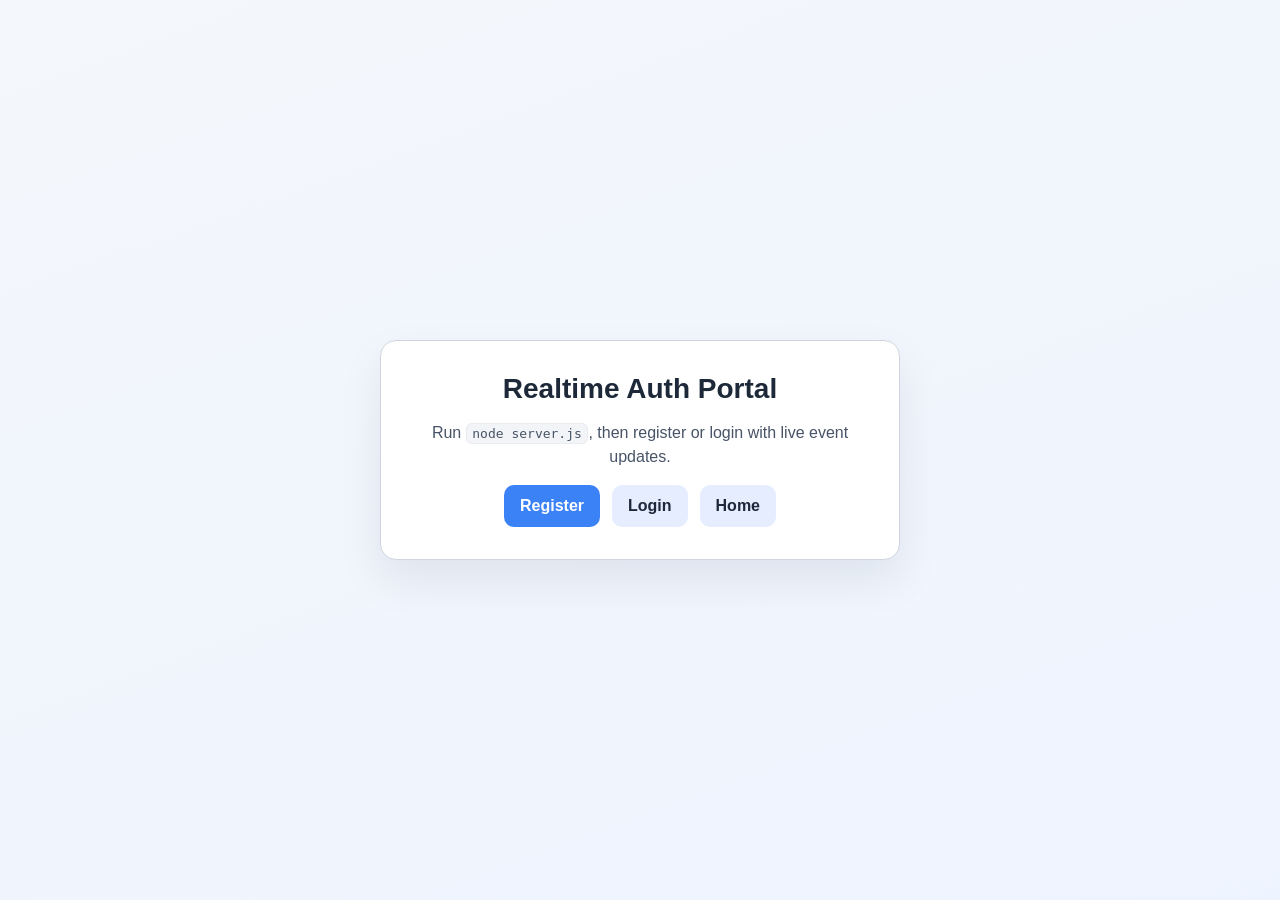
<file: index.html>
<!DOCTYPE html>
<html lang="en">
  <head>
    <meta charset="UTF-8" />
    <meta name="viewport" content="width=device-width, initial-scale=1.0" />
    <title>Auth Portal</title>
    <link rel="stylesheet" href="styles.css" />
  </head>
  <body>
    <main class="shell">
      <section class="card center-content">
        <h1>Realtime Auth Portal</h1>
        <p>Run <code>node server.js</code>, then register or login with live event updates.</p>
        <div class="button-row">
          <a class="button" href="register.html">Register</a>
          <a class="button button-secondary" href="login.html">Login</a>
          <a class="button button-secondary" href="home.html">Home</a>
        </div>
      </section>
    </main>
  </body>
</html>
</file>
<file: styles.css>
:root {
  color-scheme: light;
  --background: #f4f7fb;
  --card-bg: #ffffff;
  --text: #1d2939;
  --muted-text: #475467;
  --primary: #3b82f6;
  --primary-hover: #2563eb;
  --secondary: #e5edff;
  --border: #d0d5dd;
  --error: #d92d20;
  --success: #067647;
}

* {
  box-sizing: border-box;
}

body {
  margin: 0;
  min-height: 100vh;
  font-family: Inter, Arial, sans-serif;
  background: linear-gradient(160deg, var(--background), #eef4ff);
  color: var(--text);
}

.shell {
  min-height: 100vh;
  display: grid;
  place-items: center;
  padding: 2rem 1rem;
}

.card {
  width: min(100%, 520px);
  background: var(--card-bg);
  border: 1px solid var(--border);
  border-radius: 16px;
  padding: 2rem;
  box-shadow: 0 20px 45px rgba(16, 24, 40, 0.08);
}

.center-content {
  text-align: center;
}

h1 {
  margin: 0 0 0.75rem;
  font-size: 1.75rem;
}

h2 {
  margin: 0 0 0.5rem;
  font-size: 1.15rem;
}

p {
  color: var(--muted-text);
  line-height: 1.5;
}

code {
  background: #f2f4f7;
  border: 1px solid #eaecf0;
  border-radius: 6px;
  padding: 0.1rem 0.35rem;
}

.form-stack {
  display: grid;
  gap: 0.65rem;
  margin-top: 1rem;
}

label {
  font-size: 0.95rem;
  font-weight: 600;
}

input {
  padding: 0.72rem 0.85rem;
  border: 1px solid var(--border);
  border-radius: 10px;
  font-size: 1rem;
}

input:focus {
  outline: 2px solid transparent;
  border-color: var(--primary);
  box-shadow: 0 0 0 3px rgba(59, 130, 246, 0.15);
}

.button {
  display: inline-block;
  border: none;
  border-radius: 10px;
  background-color: var(--primary);
  color: #fff;
  text-decoration: none;
  font-size: 1rem;
  font-weight: 600;
  padding: 0.75rem 1rem;
  cursor: pointer;
  text-align: center;
}

.button:hover,
.button:focus-visible {
  background-color: var(--primary-hover);
}

.button-secondary {
  background-color: var(--secondary);
  color: var(--text);
}

.button-row {
  display: flex;
  justify-content: center;
  gap: 0.75rem;
  margin-top: 1rem;
}

.message {
  min-height: 1.25rem;
  margin: 0.4rem 0 0;
  font-size: 0.95rem;
}

.message.error {
  color: var(--error);
}

.message.success {
  color: var(--success);
}

.realtime {
  margin-top: 1.5rem;
  border-top: 1px solid #eaecf0;
  padding-top: 1rem;
}

.feed {
  margin: 0.5rem 0 0;
  padding-left: 1.2rem;
  color: var(--muted-text);
  display: grid;
  gap: 0.35rem;
  font-size: 0.9rem;
}


.profile-grid {
  display: grid;
  gap: 0.75rem;
  margin-top: 1rem;
}

.profile-row {
  display: flex;
  justify-content: space-between;
  align-items: center;
  padding: 0.7rem 0.8rem;
  border: 1px solid #eaecf0;
  border-radius: 10px;
  background: #fcfcfd;
}

.profile-label {
  color: var(--muted-text);
  font-size: 0.92rem;
}

.start-row {
  justify-content: flex-start;
}

.helper-text {
  margin-top: 1rem;
  font-size: 0.95rem;
}

.helper-text a {
  color: var(--primary);
  text-decoration: none;
  font-weight: 600;
}

.helper-text a:hover {
  text-decoration: underline;
}
</file>
